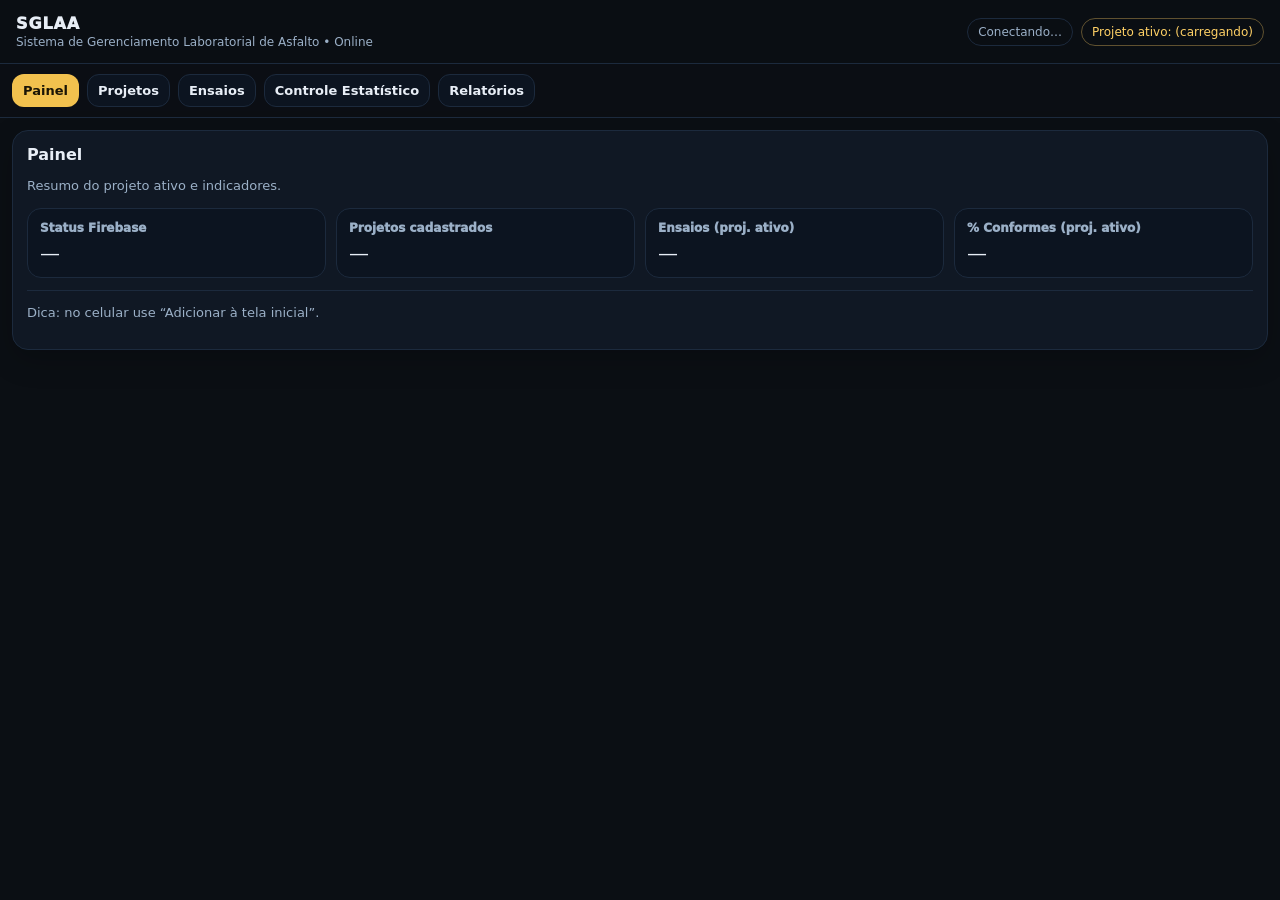
<file: index.html>
<!doctype html>
<html lang="pt-BR">
<head>
  <meta charset="utf-8" />
  <meta name="viewport" content="width=device-width, initial-scale=1" />
  <title>SGLAA – Laboratório de Asfalto</title>
  <link rel="stylesheet" href="./styles.css" />
</head>

<body>
  <header class="top">
    <div class="brand">
      <div class="logo">SGLAA</div>
      <div class="sub">Sistema de Gerenciamento Laboratorial de Asfalto • Online</div>
    </div>
    <div class="right">
      <div class="pill" id="connPill">Conectando…</div>
      <div class="pill warn" id="activeProjPill">Projeto ativo: (carregando)</div>
    </div>
  </header>

  <nav class="tabs">
    <button class="tab active" data-tab="painel">Painel</button>
    <button class="tab" data-tab="projetos">Projetos</button>
    <button class="tab" data-tab="ensaios">Ensaios</button>
    <button class="tab" data-tab="estatistico">Controle Estatístico</button>
    <button class="tab" data-tab="relatorios">Relatórios</button>
  </nav>

  <main class="main">

    <!-- PAINEL -->
    <section class="view" id="view-painel">
      <div class="card">
        <h2>Painel</h2>
        <p class="muted">Resumo do projeto ativo e indicadores.</p>

        <div class="grid2">
          <div class="kpi">
            <div class="kpiTitle">Status Firebase</div>
            <div class="kpiValue" id="kpiFirebase">—</div>
          </div>
          <div class="kpi">
            <div class="kpiTitle">Projetos cadastrados</div>
            <div class="kpiValue" id="kpiProjetos">—</div>
          </div>
          <div class="kpi">
            <div class="kpiTitle">Ensaios (proj. ativo)</div>
            <div class="kpiValue" id="kpiEnsaios">—</div>
          </div>
          <div class="kpi">
            <div class="kpiTitle">% Conformes (proj. ativo)</div>
            <div class="kpiValue" id="kpiConformes">—</div>
          </div>
        </div>

        <div class="hr"></div>
        <p class="muted">Dica: no celular use “Adicionar à tela inicial”.</p>
      </div>
    </section>

    <!-- PROJETOS -->
    <section class="view hidden" id="view-projetos">
      <div class="card">
        <h2>Projetos (Dosagens)</h2>
        <p class="muted">
          Cadastre Pb ± tolerância, densidade do CAP (para volumétricos) e faixa granulométrica (mín/máx).
          Depois clique em <b>Ativar</b>.
        </p>

        <div class="grid2">
          <div><label>Nome do Projeto</label><input id="p_nome" placeholder="Ex: ECO Asfalto – FX 12,5" /></div>
          <div><label>Código (opcional)</label><input id="p_codigo" placeholder="Ex: FX12,5-PU-8" /></div>
          <div><label>Cliente/Obra (opcional)</label><input id="p_cliente" placeholder="Ex: EPR Sul de Minas" /></div>
          <div><label>Tipo de mistura (opcional)</label><input id="p_mistura" placeholder="Ex: CBUQ / FX 12,5" /></div>
          <div><label>Tipo de CAP (opcional)</label><input id="p_cap" placeholder="Ex: CAP 50/70" /></div>

          <div><label>Pb do projeto (%)</label><input id="p_pb" placeholder="Ex: 5,20" /></div>
          <div><label>Tolerância Pb (± %)</label><input id="p_pbtol" placeholder="Ex: 0,30" /></div>

          <div><label>Densidade do CAP (g/cm³)</label><input id="p_gb" placeholder="Ex: 1,005" /></div>
          <div class="muted">Se deixar vazio, usa 1,005.</div>
        </div>

        <div class="hr"></div>

        <h3>Limites Marshall / Volumétricos / RT / SE (opcional)</h3>
        <div class="grid2">
          <div><label>Vv mín (%)</label><input id="p_vv_min" placeholder="Ex: 3,0" /></div>
          <div><label>Vv máx (%)</label><input id="p_vv_max" placeholder="Ex: 5,0" /></div>
          <div><label>VAM mín (%)</label><input id="p_vam_min" placeholder="Ex: 13,0" /></div>
          <div><label>RBV mín (%)</label><input id="p_rbv_min" placeholder="Ex: 65" /></div>
          <div><label>RBV máx (%)</label><input id="p_rbv_max" placeholder="Ex: 75" /></div>
          <div><label>Estabilidade mín</label><input id="p_estab_min" placeholder="Ex: 500" /></div>
          <div><label>Fluência mín</label><input id="p_flow_min" placeholder="Ex: 2" /></div>
          <div><label>Fluência máx</label><input id="p_flow_max" placeholder="Ex: 4" /></div>
          <div><label>RT mín (MPa)</label><input id="p_rt_min" placeholder="Ex: 0,65" /></div>
          <div><label>SE mín (%)</label><input id="p_se_min" placeholder="Ex: 55" /></div>
        </div>

        <div class="hr"></div>

        <h3>Faixa granulométrica do PROJETO (mín/máx % passante)</h3>
        <div class="tableWrap">
          <table class="tbl">
            <thead>
              <tr><th>Peneira</th><th>Mín (%)</th><th>Máx (%)</th></tr>
            </thead>
            <tbody id="sieveBody"></tbody>
          </table>
        </div>

        <div class="row">
          <button id="btnSalvarProjeto">Salvar Projeto</button>
          <div class="msg" id="msgProjeto"></div>
        </div>
      </div>

      <div class="card">
        <h2>Projetos cadastrados</h2>
        <div class="muted">Clique em “Ativar” para definir o projeto ativo.</div>
        <div class="list" id="listaProjetos"></div>
      </div>
    </section>

    <!-- ENSAIOS -->
    <section class="view hidden" id="view-ensaios">
      <div class="card">
        <h2>Ensaios</h2>

        <div class="subtabs">
          <button class="subtab active" data-sub="extrgranu">Extração + Granu</button>
          <button class="subtab" data-sub="rice">Rice (Gmm)</button>
          <button class="subtab" data-sub="marshall">Marshall</button>
          <button class="subtab" data-sub="rt">RT</button>
          <button class="subtab" data-sub="se">Equiv. Areia</button>
        </div>

        <div class="hr"></div>

        <!-- EXTRAÇÃO + GRANU -->
        <div class="subview" id="sub-extrgranu">
          <p class="muted">
            Pb: Mcom/Msem. Granulometria sobre Msem. Lavagem #200: o “que some” é o % Passante #200 (lavado). 【4-4b02d5】【2-105b5d】
          </p>

          <div class="grid2">
            <div><label>Data</label><input type="date" id="e_data" /></div>
            <div><label>Técnico</label><input id="e_tecnico" /></div>
            <div><label>Lote / Nº Amostra</label><input id="e_lote" /></div>
            <div><label>Observação</label><input id="e_obs" /></div>
          </div>

          <div class="hr"></div>

          <div class="grid2">
            <div><label>Massa COM betume (antes) (g)</label><input id="e_mmix" /></div>
            <div><label>Massa SEM betume (após extração) (g)</label><input id="e_magg" /></div>
            <div><label>kf (correção) (opcional)</label><input id="e_kf" /></div>

            <div class="kpi">
              <div class="kpiTitle">Pb (%)</div>
              <div class="kpiValue" id="e_pb">—</div>
              <div class="muted" id="e_pb_lim">Limites: —</div>
            </div>

            <div class="kpi">
              <div class="kpiTitle">% Passante #200 (lavado)</div>
              <div class="kpiValue" id="e_p200">—</div>
              <div class="muted">100 − (Σretidos ÷ Msem)×100</div>
            </div>

            <div class="kpi">
              <div class="kpiTitle">Status geral</div>
              <div class="kpiValue"><span class="badge" id="e_status">—</span></div>
              <div class="muted" id="e_status_det">—</div>
            </div>
          </div>

          <div class="hr"></div>

          <h3>Granulometria (retidos em gramas)</h3>
          <div class="tableWrap">
            <table class="tbl">
              <thead>
                <tr>
                  <th>Peneira</th><th>Retido (g)</th><th>% Passante</th><th>Mín</th><th>Máx</th><th>OK?</th>
                </tr>
              </thead>
              <tbody id="ensSieveBody"></tbody>
            </table>
          </div>

          <div class="row">
            <button id="btnSalvarEnsaio">Salvar Ensaio</button>
            <div class="msg" id="msgEnsaio"></div>
          </div>

          <div class="hr"></div>
          <h3>Últimos ensaios (Projeto Ativo)</h3>
          <div class="list" id="listaEnsaios"></div>
        </div>

        <!-- RICE -->
        <div class="subview hidden" id="sub-rice">
          <div class="grid2">
            <div><label>Data</label><input type="date" id="r_data" /></div>
            <div><label>Técnico</label><input id="r_tecnico" /></div>
            <div><label>Lote</label><input id="r_lote" /></div>
          </div>
          <div class="hr"></div>
          <div class="grid2">
            <div><label>A (g)</label><input id="r_A" /></div>
            <div><label>B (g)</label><input id="r_B" /></div>
            <div><label>C (g)</label><input id="r_C" /></div>
            <div class="kpi"><div class="kpiTitle">Gmm</div><div class="kpiValue" id="r_gmm">—</div></div>
          </div>
          <div class="row"><button id="btnSalvarRice">Salvar Rice</button><div class="msg" id="msgRice"></div></div>
          <div class="hr"></div>
          <h3>Últimos Rice</h3>
          <div class="list" id="listaRice"></div>
        </div>

        <!-- MARSHALL -->
        <div class="subview hidden" id="sub-marshall">
          <div class="grid2">
            <div><label>Data</label><input type="date" id="m_data" /></div>
            <div><label>Técnico</label><input id="m_tecnico" /></div>
            <div><label>Lote</label><input id="m_lote" /></div>
            <div><label>Gmm manual (opcional)</label><input id="m_gmm_manual" /></div>
          </div>

          <div class="hr"></div>

          <div class="grid2">
            <div><label>A (massa no ar) (g)</label><input id="m_A" /></div>
            <div><label>B (SSD) (g)</label><input id="m_B" /></div>
            <div><label>C (submersa) (g)</label><input id="m_C" /></div>
            <div><label>Estabilidade</label><input id="m_estab" /></div>
            <div><label>Fluência</label><input id="m_flow" /></div>
          </div>

          <div class="hr"></div>

          <div class="grid2">
            <div class="kpi"><div class="kpiTitle">Gmb</div><div class="kpiValue" id="m_gmb">—</div></div>
            <div class="kpi"><div class="kpiTitle">Gmm</div><div class="kpiValue" id="m_gmm">—</div></div>
            <div class="kpi"><div class="kpiTitle">Vv (%)</div><div class="kpiValue" id="m_vv">—</div></div>
            <div class="kpi"><div class="kpiTitle">Vb (%)</div><div class="kpiValue" id="m_vb">—</div></div>
            <div class="kpi"><div class="kpiTitle">VAM (%)</div><div class="kpiValue" id="m_vam">—</div></div>
            <div class="kpi"><div class="kpiTitle">RBV (%)</div><div class="kpiValue" id="m_rbv">—</div></div>
            <div class="kpi"><div class="kpiTitle">Status</div><div class="kpiValue"><span class="badge" id="m_status">—</span></div><div class="muted" id="m_status_det">—</div></div>
          </div>

          <div class="row"><button id="btnSalvarMarshall">Salvar Marshall</button><div class="msg" id="msgMarshall"></div></div>
          <div class="hr"></div>
          <h3>Últimos Marshall</h3>
          <div class="list" id="listaMarshall"></div>
        </div>

        <!-- RT -->
        <div class="subview hidden" id="sub-rt">
          <div class="grid2">
            <div><label>Data</label><input type="date" id="t_data" /></div>
            <div><label>Técnico</label><input id="t_tecnico" /></div>
            <div><label>Lote</label><input id="t_lote" /></div>
          </div>
          <div class="hr"></div>
          <div class="grid2">
            <div><label>F (kgf)</label><input id="t_F" /></div>
            <div><label>D (cm)</label><input id="t_D" /></div>
            <div><label>H (cm)</label><input id="t_H" /></div>
            <div class="kpi"><div class="kpiTitle">RT (MPa)</div><div class="kpiValue" id="t_rt">—</div></div>
            <div class="kpi"><div class="kpiTitle">Status</div><div class="kpiValue"><span class="badge" id="t_status">—</span></div><div class="muted" id="t_status_det">—</div></div>
          </div>
          <div class="row"><button id="btnSalvarRT">Salvar RT</button><div class="msg" id="msgRT"></div></div>
          <div class="hr"></div>
          <h3>Últimos RT</h3>
          <div class="list" id="listaRT"></div>
        </div>

        <!-- SE -->
        <div class="subview hidden" id="sub-se">
          <div class="grid2">
            <div><label>Data</label><input type="date" id="s_data" /></div>
            <div><label>Técnico</label><input id="s_tecnico" /></div>
            <div><label>Lote</label><input id="s_lote" /></div>
          </div>
          <div class="hr"></div>
          <div class="grid2">
            <div><label>H1</label><input id="s_H1" /></div>
            <div><label>H2</label><input id="s_H2" /></div>
            <div class="kpi"><div class="kpiTitle">SE (%)</div><div class="kpiValue" id="s_se">—</div></div>
            <div class="kpi"><div class="kpiTitle">Status</div><div class="kpiValue"><span class="badge" id="s_status">—</span></div><div class="muted" id="s_status_det">—</div></div>
          </div>
          <div class="row"><button id="btnSalvarSE">Salvar SE</button><div class="msg" id="msgSE"></div></div>
          <div class="hr"></div>
          <h3>Últimos SE</h3>
          <div class="list" id="listaSE"></div>
        </div>

      </div>
    </section>

    <!-- CONTROLE ESTATÍSTICO -->
    <section class="view hidden" id="view-estatistico">
      <div class="card">
        <h2>Controle Estatístico</h2>
        <div class="grid2">
          <div><label>Data inicial</label><input type="date" id="c_ini" /></div>
          <div><label>Data final</label><input type="date" id="c_fim" /></div>
          <div class="kpi"><div class="kpiTitle">Itens</div><div class="kpiValue" id="c_total">—</div></div>
          <div class="kpi"><div class="kpiTitle">% Conforme</div><div class="kpiValue" id="c_conf">—</div></div>
        </div>
        <div class="row"><button id="btnGerarCtrl">Gerar resumo</button><div class="msg" id="msgCtrl"></div></div>
        <div class="hr"></div>
        <div class="tableWrap">
          <table class="tbl">
            <thead>
              <tr><th>Data</th><th>Lote</th><th>Pb</th><th>P200</th><th>Gmm</th><th>Gmb</th><th>Vv</th><th>VAM</th><th>RBV</th><th>RT</th><th>SE</th><th>Status</th></tr>
            </thead>
            <tbody id="ctrlBody"></tbody>
          </table>
        </div>
        <div class="hr"></div>
        <div class="muted" id="ctrlStats">—</div>
      </div>
    </section>

    <!-- RELATÓRIOS -->
    <section class="view hidden" id="view-relatorios">
      <div class="card">
        <h2>Relatórios</h2>
        <div class="grid2">
          <div><label>Data inicial</label><input type="date" id="rel_ini" /></div>
          <div><label>Data final</label><input type="date" id="rel_fim" /></div>
          <div class="kpi"><div class="kpiTitle">Itens</div><div class="kpiValue" id="rel_total">—</div></div>
          <div class="kpi"><div class="kpiTitle">% Conforme</div><div class="kpiValue" id="rel_conf">—</div></div>
        </div>
        <div class="row"><button id="btnRelatorio">Gerar relatório (Imprimir/PDF)</button><div class="msg" id="msgRelatorio"></div></div>
      </div>
    </section>

  </main>

  <script type="module" src="./app.js"></script>
</body>
</html>
</file>
<file: styles.css>
:root{
  --bg:#0b0f14;
  --card:#101824;
  --txt:#e8eef6;
  --muted:#9bb0c7;
  --line:#1c2a3d;
  --btn:#f2c14e;
  --btnTxt:#1a1405;
  --ok:#39d98a;
  --bad:#ff5c5c;
  --warn:#ffd166;
}

*{box-sizing:border-box;font-family:system-ui,-apple-system,Segoe UI,Roboto,Arial;}
body{margin:0;background:var(--bg);color:var(--txt);}

.top{
  display:flex;justify-content:space-between;align-items:center;
  padding:14px 16px;border-bottom:1px solid var(--line);
  position:sticky;top:0;background:rgba(11,15,20,.92);backdrop-filter: blur(8px);
  z-index:10;
}
.brand{display:flex;flex-direction:column;gap:2px}
.logo{font-weight:1000;letter-spacing:.9px}
.sub{color:var(--muted);font-size:12px}

.right{display:flex;gap:8px;align-items:center;flex-wrap:wrap}
.pill{
  padding:6px 10px;border:1px solid var(--line);
  border-radius:999px;color:var(--muted);font-size:12px;
}
.pill.warn{border-color:rgba(255,209,102,.35);color:var(--warn);}

.tabs{
  display:flex;gap:8px;padding:10px 12px;border-bottom:1px solid var(--line);
  background:rgba(11,15,20,.92);
  position:sticky;top:56px;z-index:9;
}
.tab{
  background:#0c1420;border:1px solid var(--line);color:var(--txt);
  padding:8px 10px;border-radius:12px;cursor:pointer;font-weight:900;font-size:13px;
}
.tab.active{background:var(--btn);color:var(--btnTxt);border-color:transparent;}

.main{padding:12px;display:grid;gap:12px;}
.view{display:grid;gap:12px;}
.hidden{display:none;}

.card{
  background:var(--card);border:1px solid var(--line);
  border-radius:16px;padding:14px;box-shadow:0 10px 30px rgba(0,0,0,.2);
}
h2{margin:0 0 8px 0;font-size:16px}
h3{margin:10px 0 8px 0;font-size:14px}
.muted{color:var(--muted);font-size:13px;line-height:1.4}

.grid2{display:grid;grid-template-columns:repeat(auto-fit,minmax(240px,1fr));gap:10px;margin-top:10px}
label{display:block;font-size:12px;color:var(--muted);margin-bottom:6px}
input{
  width:100%;background:#0c1420;border:1px solid var(--line);
  border-radius:12px;padding:10px;color:var(--txt);outline:none;
}

button{
  background:var(--btn);color:var(--btnTxt);border:0;border-radius:12px;
  padding:10px 12px;font-weight:1000;cursor:pointer;
}
button:active{transform:translateY(1px)}

.hr{height:1px;background:var(--line);margin:12px 0}

.tableWrap{overflow:auto;border:1px solid var(--line);border-radius:14px;margin-top:8px}
.tbl{width:100%;border-collapse:collapse;min-width:900px}
.tbl th,.tbl td{padding:10px;border-bottom:1px solid var(--line);text-align:left;font-size:13px}
.tbl th{color:var(--muted);font-weight:1000;background:#0c1420}
.tbl tr:last-child td{border-bottom:none}

.row{margin-top:12px;display:flex;gap:10px;align-items:center;flex-wrap:wrap}
.msg{font-size:13px}

.list{display:flex;flex-direction:column;gap:10px;margin-top:10px}
.item{
  padding:12px;border:1px solid var(--line);border-radius:14px;background:#0c1420;
  display:flex;justify-content:space-between;gap:12px;align-items:flex-start;flex-wrap:wrap;
}
.item b{font-size:13px}
.item .meta{color:var(--muted);font-size:12px;margin-top:4px}
.item .btns{display:flex;gap:8px}

.btn2{
  background:#132033;border:1px solid var(--line);color:var(--txt);
  padding:8px 10px;border-radius:12px;font-weight:1000;cursor:pointer;font-size:12px;
}
.btn2.danger{border-color:rgba(255,92,92,.35);color:var(--bad)}

.kpi{border:1px solid var(--line);border-radius:14px;background:#0c1420;padding:12px}
.kpiTitle{color:var(--muted);font-size:12px;font-weight:1000}
.kpiValue{font-size:20px;font-weight:1100;margin-top:6px}

.badge{
  display:inline-block;
  padding:4px 10px;
  border-radius:999px;
  border:1px solid var(--line);
  font-size:12px;
  font-weight:1100;
}
.badge.ok{border-color:rgba(57,217,138,.5); color:var(--ok);}
.badge.bad{border-color:rgba(255,92,92,.5); color:var(--bad);}
.badge.warn{border-color:rgba(255,209,102,.5); color:var(--warn);}

.subtabs{display:flex;gap:8px;flex-wrap:wrap}
.subtab{
  background:#0c1420;border:1px solid var(--line);color:var(--txt);
  padding:7px 10px;border-radius:12px;cursor:pointer;font-weight:1000;font-size:12px;
}
.subtab.active{background:#132033;border-color:rgba(255,209,102,.35);color:var(--warn);}
.subview.hidden{display:none}
``
</file>
